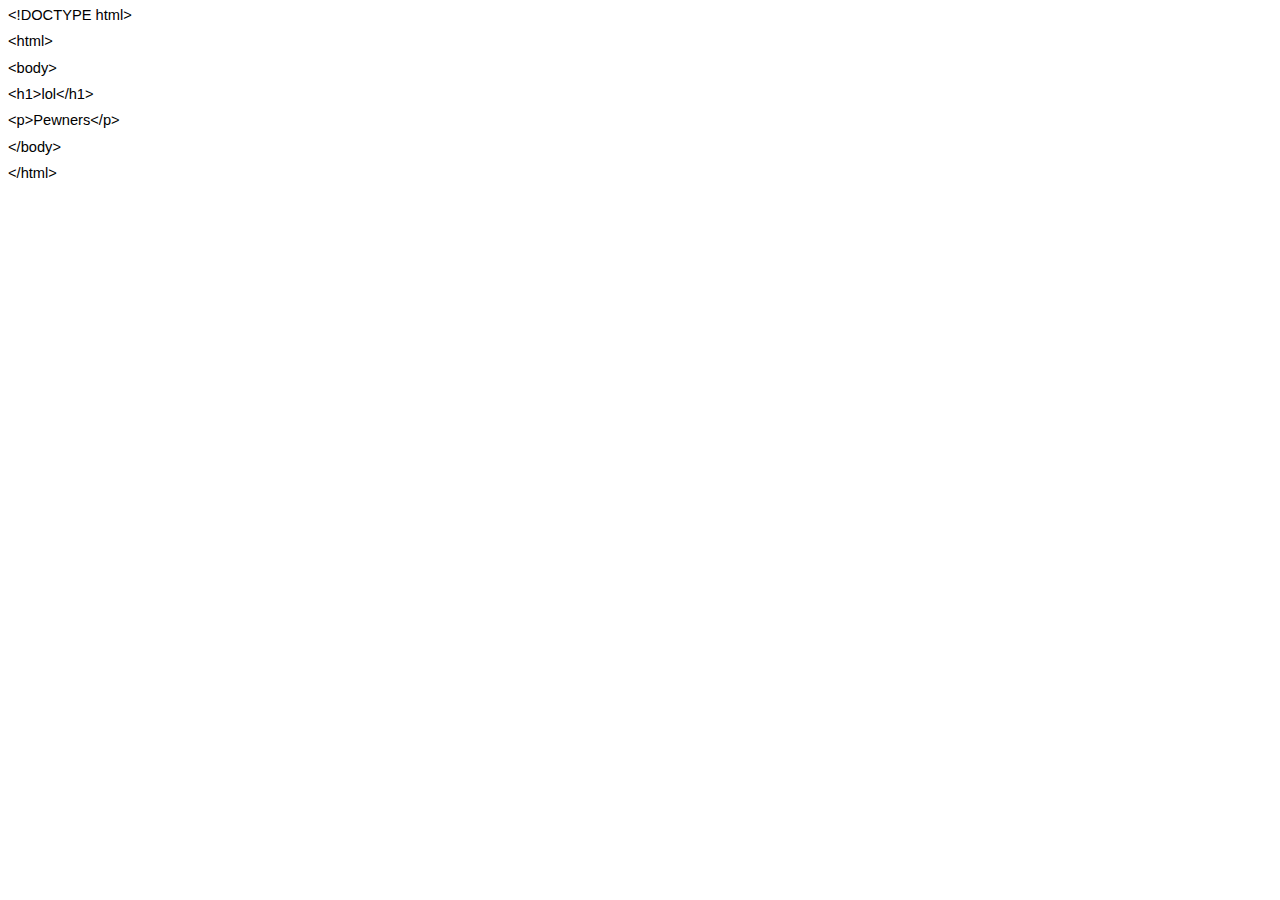
<file: index.htm>
<html>

<head>
<meta http-equiv=Content-Type content="text/html; charset=windows-1252">
<meta name=Generator content="Microsoft Word 15 (filtered)">
<style>
<!--
 /* Font Definitions */
 @font-face
	{font-family:"Cambria Math";
	panose-1:2 4 5 3 5 4 6 3 2 4;}
@font-face
	{font-family:Calibri;
	panose-1:2 15 5 2 2 2 4 3 2 4;}
 /* Style Definitions */
 p.MsoNormal, li.MsoNormal, div.MsoNormal
	{margin-top:0cm;
	margin-right:0cm;
	margin-bottom:8.0pt;
	margin-left:0cm;
	line-height:107%;
	font-size:11.0pt;
	font-family:"Calibri",sans-serif;}
.MsoChpDefault
	{font-family:"Calibri",sans-serif;}
.MsoPapDefault
	{margin-bottom:8.0pt;
	line-height:107%;}
@page WordSection1
	{size:595.3pt 841.9pt;
	margin:72.0pt 72.0pt 72.0pt 72.0pt;}
div.WordSection1
	{page:WordSection1;}
-->
</style>

</head>

<body lang=EN-GB style='word-wrap:break-word'>

<div class=WordSection1>

<p class=MsoNormal>&lt;!DOCTYPE html&gt;</p>

<p class=MsoNormal>&lt;html&gt;</p>

<p class=MsoNormal>&lt;body&gt;</p>

<p class=MsoNormal>&lt;h1&gt;lol&lt;/h1&gt;</p>

<p class=MsoNormal>&lt;p&gt;Pewners&lt;/p&gt;</p>

<p class=MsoNormal>&lt;/body&gt;</p>

<p class=MsoNormal>&lt;/html&gt;</p>

</div>

</body>

</html>
</file>
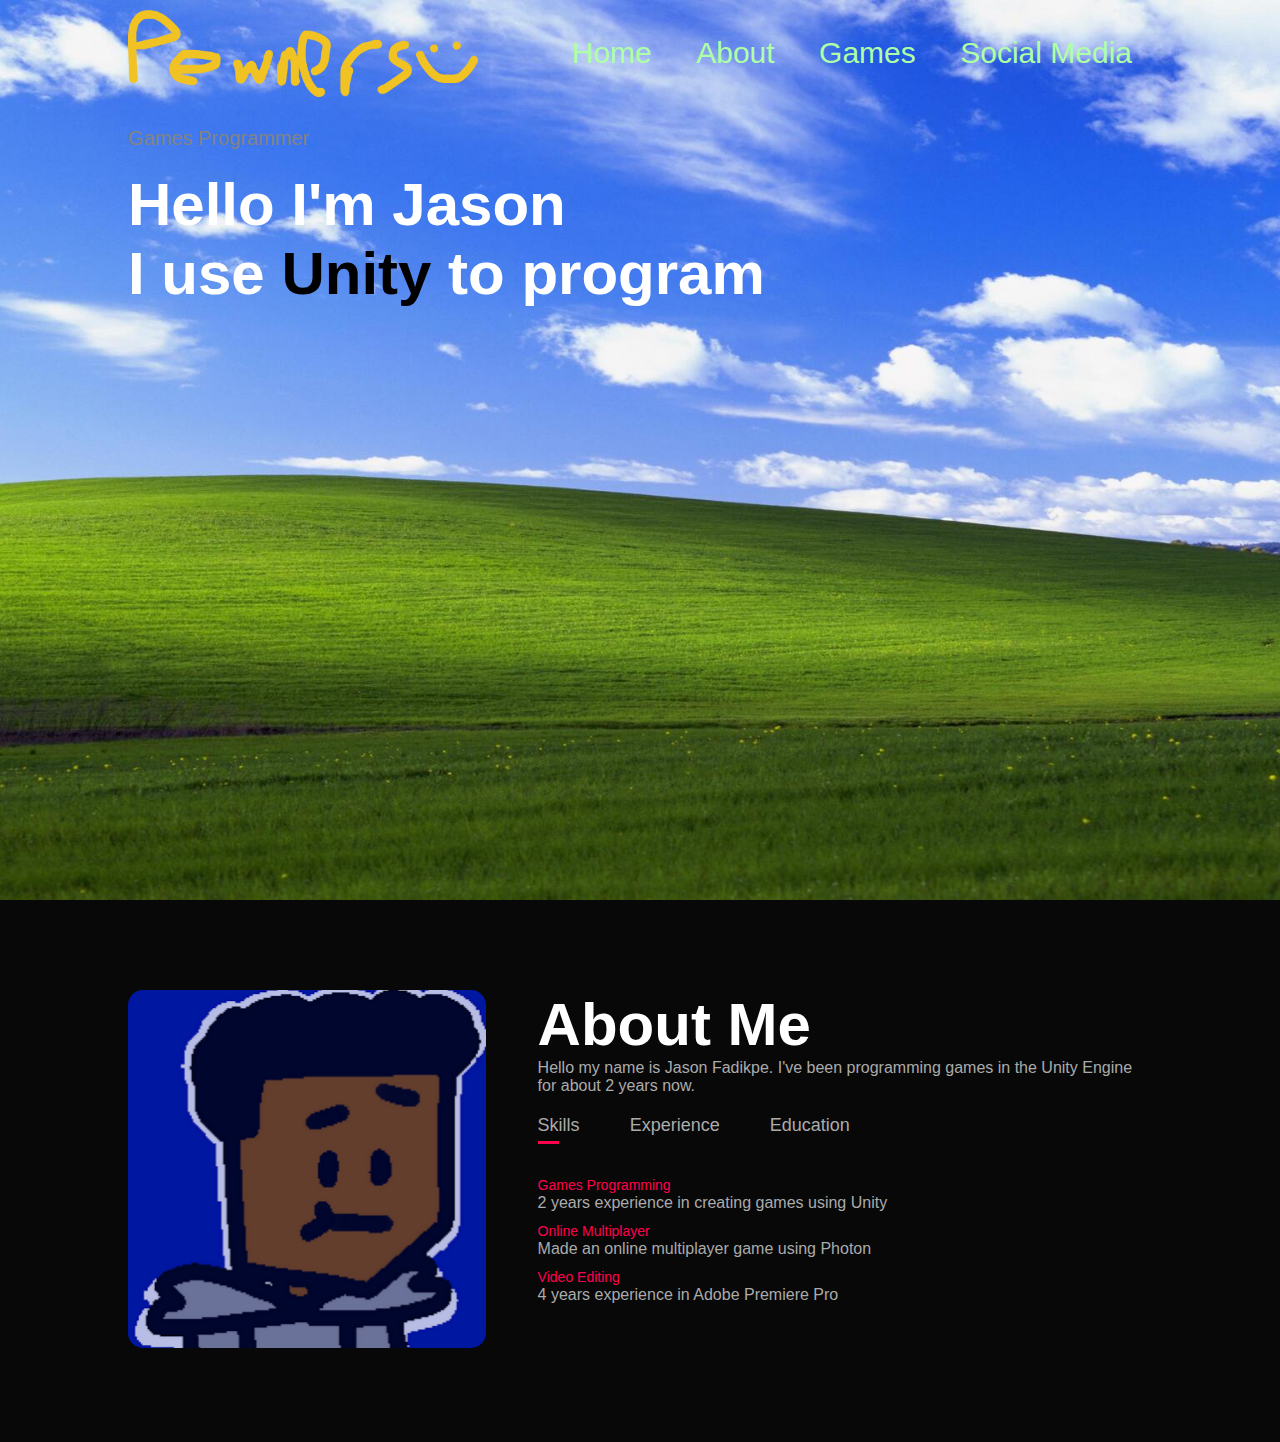
<file: index.html>
<!DOCTYPE html>
<html lang="en">
<head>
	<meta charset="UTF-8">
	<meta http-equiv="X-UA-Compatible" content="IE=edge">
	<meta name="viewport" content="width=devide-width, initial-scale=1.0">
	<title>Jason Fadikpe Portfolio</title>
	<link rel="stylesheet" href="style.css">
</head>
<body>
<div id="header">
	<div class="container">
		<nav>
			<img src="images/logo.jpg" class="logo">
			<ul>
				<li><a href="#">Home</a></li>
				<li><a href="#">About</a></li>
				<li><a href="#">Games</a></li>
				<li><a href="#">Social Media</a></li>
			</ul>
		</nav>
		<div class="header-text">
			<p>Games Programmer</p>
			<h1>Hello I'm Jason<br>I use <span>Unity</span> to program</h1>
		</div>
	</div>
</div>
<!-----------about---------->
<div id="about">
	<div class="container">
		<div class="row">
			<div class="about-col-1">
				<img src="images/user.png">
			</div>
			<div class="about-col-2">
				<h1 class="sub-title">About Me</h1>
				<p>Hello my name is Jason Fadikpe. I've been programming games in the Unity Engine for about 2 years now.</p>

				<div class="tab-titles">
					<p class="tab-links active-link" onclick="opentab('skills')">Skills</p>
					<p class="tab-links" onclick="opentab('experience')">Experience</p>
					<p class="tab-links" onclick="opentab('education')">Education</p>
				</div>
				<div class="tab-contents active-tab" id="skills">
					<ul>
						<li><span>Games Programming</span><br>2 years experience in creating games using Unity</li>
						<li><span>Online Multiplayer</span><br>Made an online multiplayer game using Photon</li>
						<li><span>Video Editing</span><br>4 years experience in Adobe Premiere Pro</li>
					</ul>
				</div>
				<div class="tab-contents" id="experience">
					<ul>
						<li>lol<span><br>lol</li>
				</div>
				<div class="tab-contents" id="education">
					<ul>
						<li><span>2016-2021</span><br>Pimlico Academy (GCSEs for Maths(6), English(5) and Computer Science(7))</li>
						<li><span>2021-2023</span><br>East London Arts and Music (UAL Level 3 Extended Diploma in Creative Practice: Art, Design and Communication)</li>
					</ul>
				</div>
			</div>
		</div>
	</div>
</div>
<script>
	var tablinks = document.getElementsByClassName("tab-links");
	var tabcontents = document.getElementsByClassName("tab-contents");
	function opentab(tabname)
	{
		for(tablink of tablinks)
		{
			tablink.classList.remove("active-link")
		}
		for(tabcontent of tabcontents)
		{
			tabcontent.classList.remove("active-tab")
		}
		event.currentTarget.classList.add("active-link");
		document.getElementById(tabname).classList.add("active-tab");
	}
</script>
</body>
</html>
</file>
<file: style.css>
*{
	margin: 0;
	padding: 0;
	font-family: 'Poppins', sans-serif;
	box-sizing: border-box;
}
body
{
	background: #080808;
	color: #fff;
}
#header
{
	width: 100%;
	height: 100vh;
	background-image: url(images/bliss.jpg);
	background-size: cover;
	background-position: center;
}

.container
{
	padding: 10px 10%;
}

nav
{
	display: flex;
	align-items: center;
	justify-content: space-between;
	flex-wrap: wrap;
}

.logo
{
	width: 350px;
}

nav ul li
{
	display: inline-block;
	list-style: none;
	margin: 10px 20px;
}

nav ul li a
{
	color: rgb(174, 255, 165);
	text-decoration: none;
	font-size: 30px;
	position: relative;
}
nav ul li a::after
{
	content: '';
	width: 0;
	height: 3px;
	background: #4aedb4;
	position: absolute;
	left: 0;
	bottom: -6px;
	transition: 0.5s;
}
nav ul li a:hover::after
{
	width: 100%;
}

.header-text
{
	color: rgb(131, 131, 131);
	margin-top: 3%;
	font-size: 20px;
}
.header-text h1
{
	color: rgb(255, 255, 255);
	font-size: 60px;
	margin-top: 20px;
}
.header-text h1 span
{
	color: rgb(0, 0, 0);
}
/*-------------about------------*/
#about
{
	padding: 80px 0;
	color: #ababab
}
.row
{
	display: flex;
	justify-content: space-between;
	flex-wrap: wrap;
}

.about-col-1
{
	flex-basis:  35%;
}
.about-col-1 img
{
	width: 100%;
	border-radius: 15px;
}
.about-col-2
{
	flex-basis: 60%;
}

.sub-title
{
	font-size: 60px;
	font-weight: 600;
	color: #fff;
}

.tab-titles
{
	display: flex;
	margin: 20px 0 40px;
}
.tab-links
{
	margin-right: 50px;
	font-size: 18px;
	font-weight: 500;
	cursor: pointer;
	position: relative;
}
.tab-links::after
{
	content: '';
	width: 0;
	height: 3px;
	background: #ff004f;
	position: absolute;
	left: 0;
	bottom: -8px;
	transition: 0.5s;
}

.tab-links.active-link::after
{
	width: 50%;
}

.tab-contents ul li
{
	list-style: none;
	margin: 10px 0;
}
.tab-contents ul li span
{
	color: #ff004f;
	font-size: 14px;
}
.tab-contents
{
	display: none;
}
.tab-contents.active-tab
{
	display: block;
}
</file>
